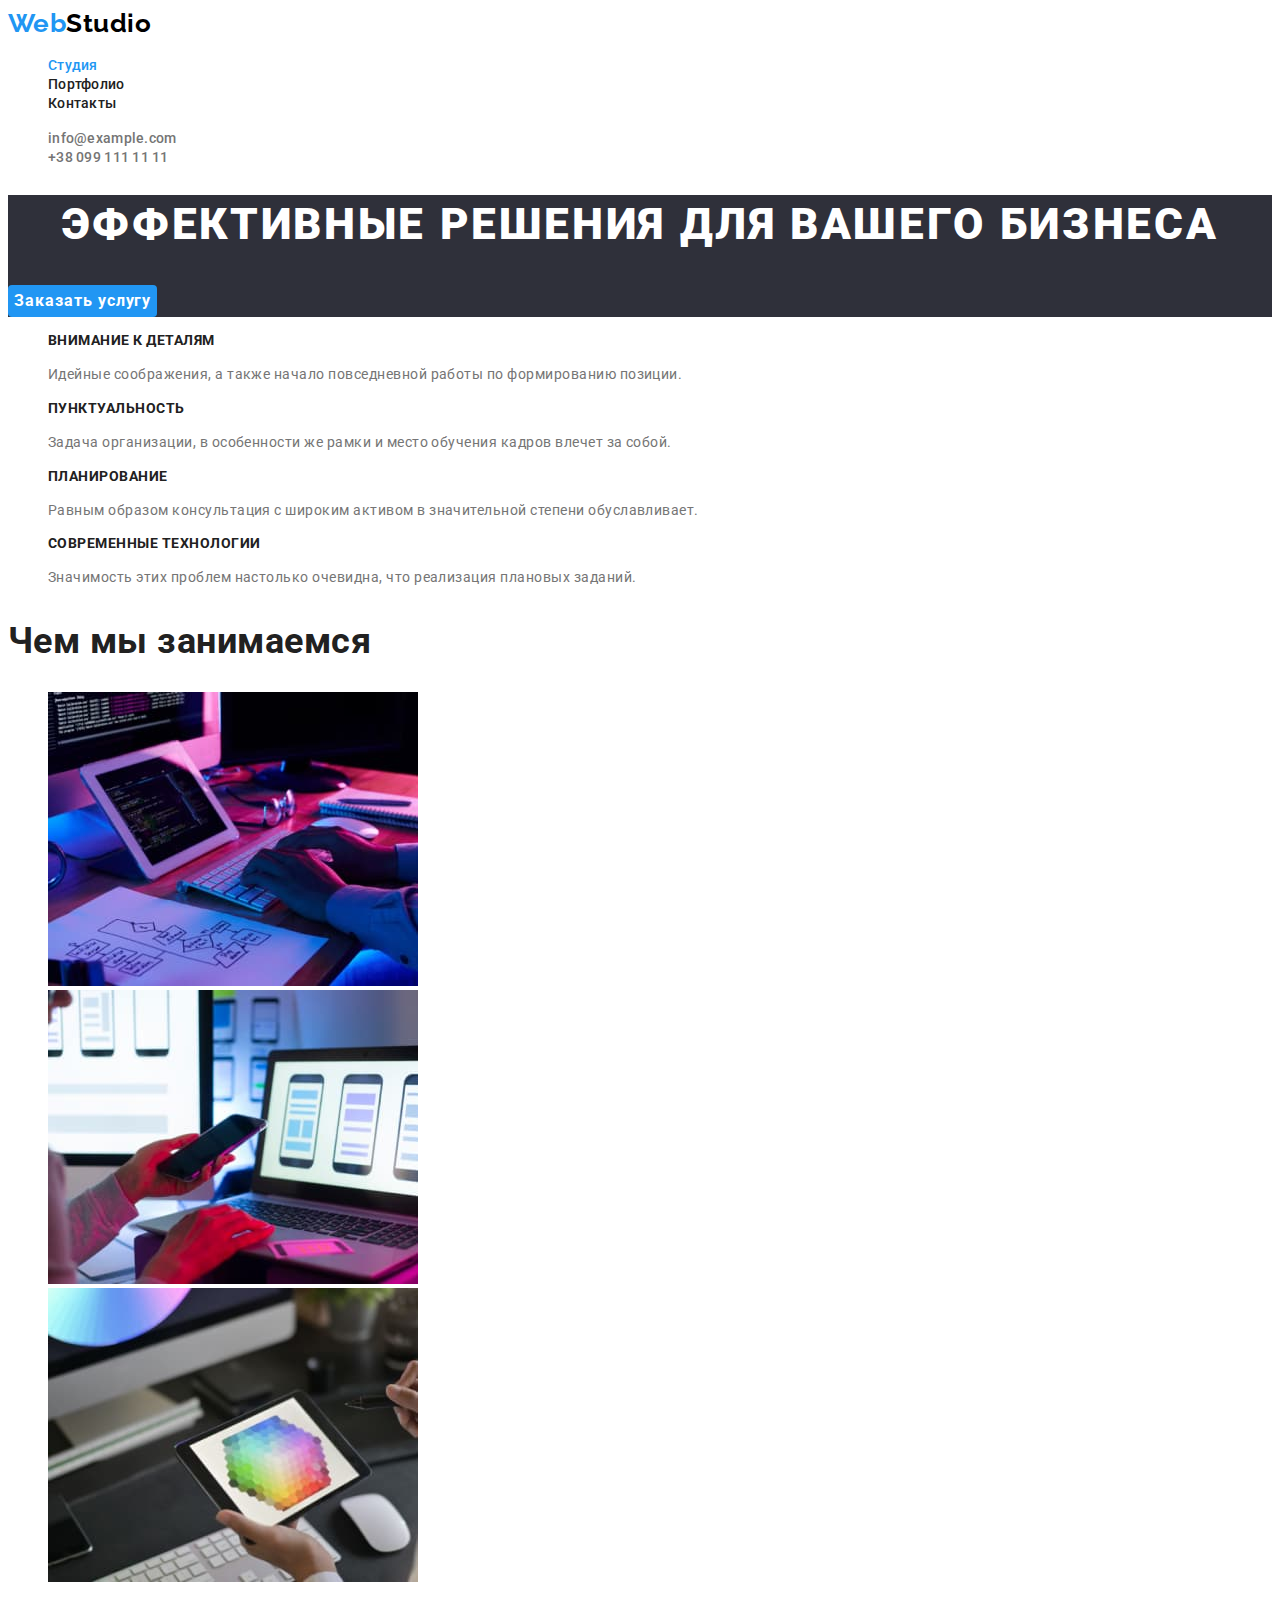
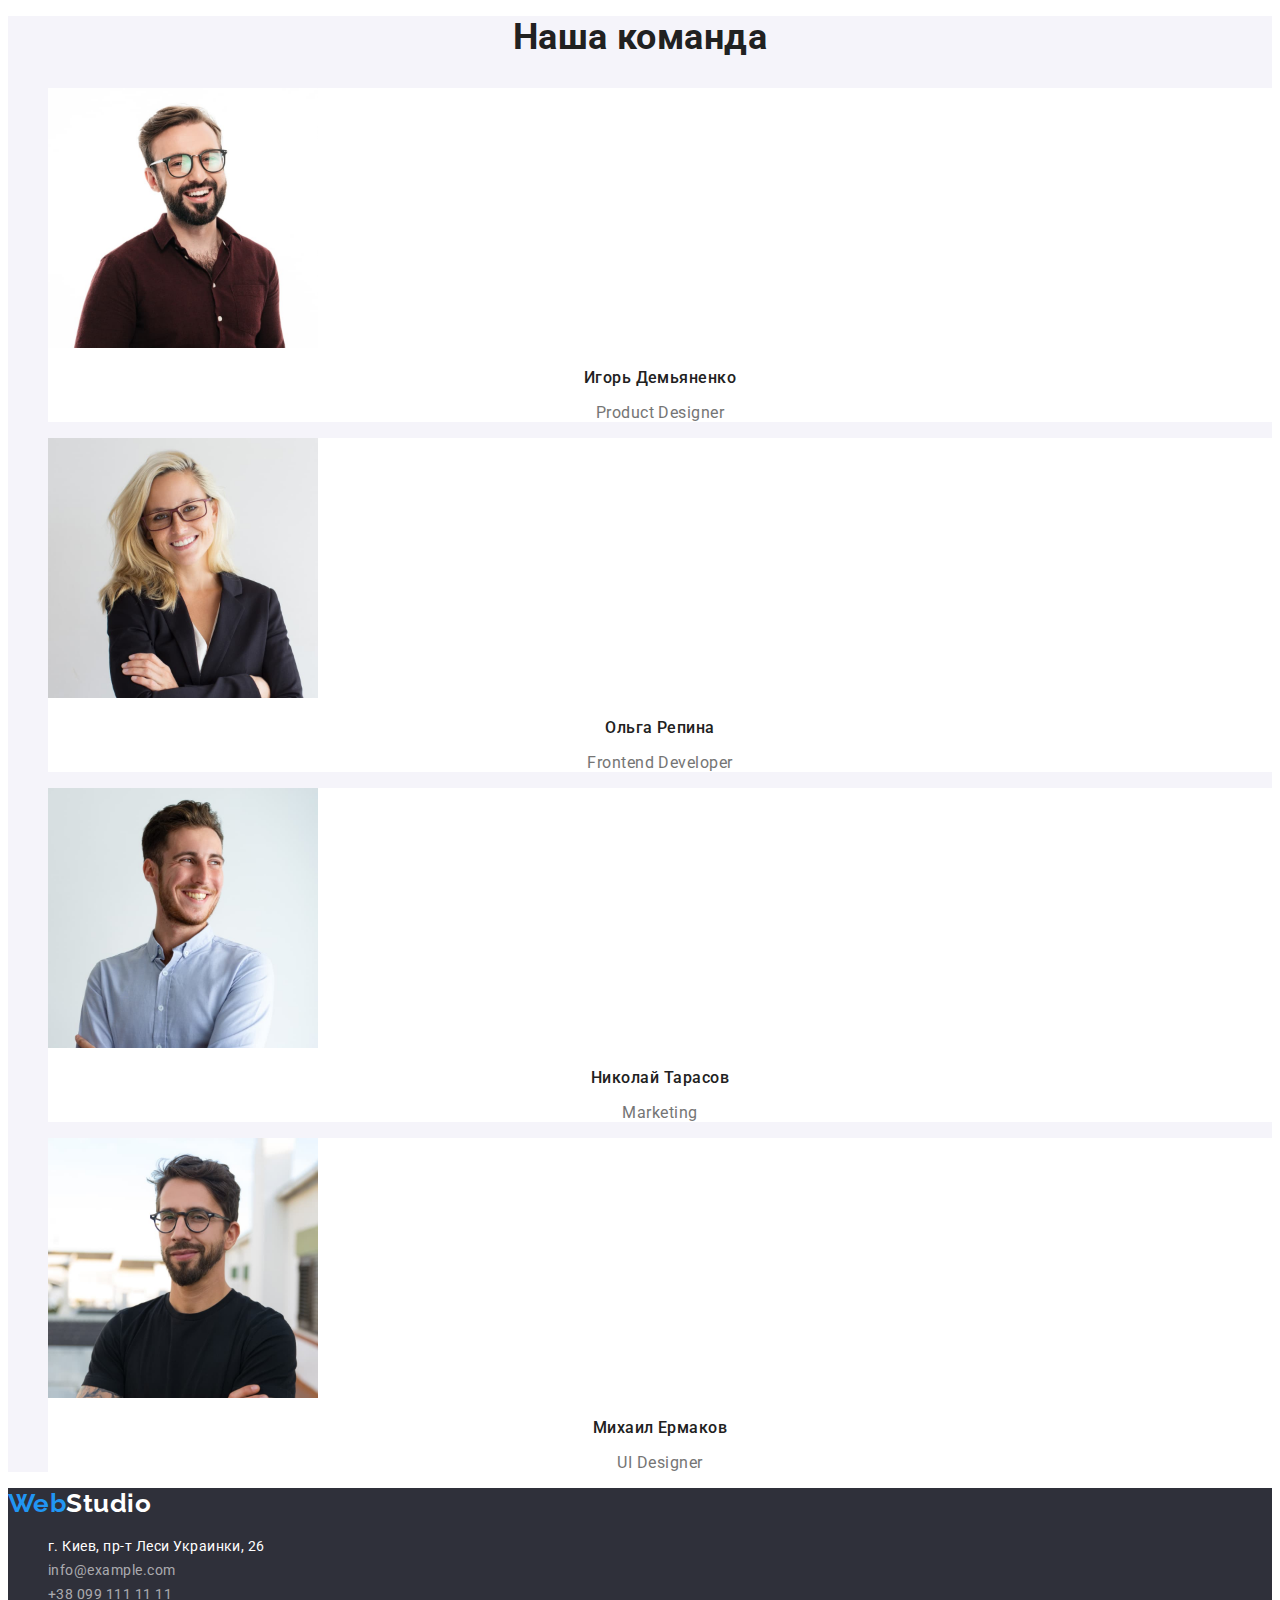
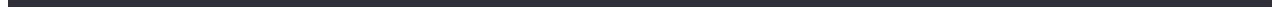
<file: index.html>
<!DOCTYPE html>
<html lang="ru">
  <head>
    <meta charset="UTF-8" />
    <meta http-equiv="X-UA-Compatible" content="IE=edge" />
    <meta name="viewport" content="width=device-width, initial-scale=1.0" />
    <title>WebStudio</title>
    <link rel="preconnect" href="https://fonts.googleapis.com" />
    <link rel="preconnect" href="https://fonts.gstatic.com" crossorigin />
    <link
      href="https://fonts.googleapis.com/css2?family=Raleway:wght@700&family=Roboto:wght@400;500;700;900&display=swap"
      rel="stylesheet"
    />
    <link rel="stylesheet" href="./css/style.css" />
  </head>

  <body>
    <!-- header -->
    <header class="header">
      <nav class="header-nav">
        <a href="./index.html" class="logo">Web<span class="logo-top">Studio</span></a>
        <ul class="header-list list">
          <li class="header-item">
            <a href="./index.html" class="header-link link current">Студия</a>
          </li>
          <li class="header-item">
            <a href="./portfolio.html" class="header-link link">Портфолио</a>
          </li>
          <li class="header-item"><a href="" class="header-link link">Контакты</a></li>
        </ul>
      </nav>
      <ul class="header-contact list">
        <li class="header-contact-item">
          <a href="mailto:info@example.com" class="header-contact-link link">info@example.com</a>
        </li>
        <li class="header-contact-item">
          <a href="tel:+380991111111" class="header-contact-link link">+38 099 111 11 11</a>
        </li>
      </ul>
    </header>

    <!-- main -->
    <main>
      <!-- section hero -->
      <section class="hero">
        <h1 class="hero-title title">Эффективные решения для вашего бизнеса</h1>
        <button type="button" class="hero-btn btn">Заказать услугу</button>
      </section>

      <!-- features -->
      <section class="features">
        <h2 class="features-title visually-hidden">Особенности</h2>
        <ul class="features-list list">
          <li class="features-item">
            <h3 class="features-title title">Внимание к деталям</h3>
            <p class="features-text">
              Идейные соображения, а также начало повседневной работы по формированию позиции.
            </p>
          </li>
          <li class="features-item">
            <h3 class="features-title title">Пунктуальность</h3>
            <p class="features-text">
              Задача организации, в особенности же рамки и место обучения кадров влечет за собой.
            </p>
          </li>
          <li class="features-item">
            <h3 class="features-title title">Планирование</h3>
            <p class="features-text">
              Равным образом консультация с широким активом в значительной степени обуславливает.
            </p>
          </li>
          <li class="features-item">
            <h3 class="features-title title">Современные технологии</h3>
            <p class="features-text">
              Значимость этих проблем настолько очевидна, что реализация плановых заданий.
            </p>
          </li>
        </ul>
      </section>

      <!-- service -->
      <section class="service">
        <h2 class="service-title title">Чем мы занимаемся</h2>
        <ul class="service-list list">
          <li class="service-item">
            <a href="" class="service-link link">
              <img src="./images/service-1.jpg" alt="работа за компьютером" width="370" />
            </a>
          </li>
          <li class="service-item">
            <a href="" class="service-link link">
              <img src="./images/service-2.jpg" alt="мобильный телефон в руке" width="370" />
            </a>
          </li>
          <li class="service-item">
            <a href="" class="service-link link">
              <img src="./images/service-3.jpg" alt="планшет с палитрой цвета" width="370" />
            </a>
          </li>
        </ul>
      </section>

      <!-- our team -->
      <section class="team">
        <h2 class="team-title title">Наша команда</h2>
        <ul class="team-list list">
          <li class="team-item">
            <a href="" class="team-link link">
              <img src="./images/person-1.jpg" alt="фото Игоря Демьяненко" width="270" />
            </a>
            <h3 class="team-link-title title">Игорь Демьяненко</h3>
            <p lang="en" class="team-item-text">Product Designer</p>
          </li>
          <li class="team-item">
            <a href="" class="team-link link">
              <img src="./images/person-2.jpg" alt="фото Ольги Репиной" width="270" />
            </a>
            <h3 class="team-link-title title">Ольга Репина</h3>
            <p lang="en" class="team-item-text">Frontend Developer</p>
          </li>
          <li class="team-item">
            <a href="" class="team-link link">
              <img src="./images/person-3.jpg" alt="фото Николая Тарасова" width="270" />
            </a>
            <h3 class="team-link-title title">Николай Тарасов</h3>
            <p lang="en" class="team-item-text">Marketing</p>
          </li>
          <li class="team-item">
            <a href="" class="team-link link">
              <img src="./images/person-4.jpg" alt="фото Михаила Ермакова" width="270" />
            </a>
            <h3 class="team-link-title title">Михаил Ермаков</h3>
            <p lang="en" class="team-item-text">UI Designer</p>
          </li>
        </ul>
      </section>
    </main>

    <footer class="footer">
      <a href="./index.html" class="logo">Web<span class="logo-bottom">Studio</span></a>
      <address class="footer-address">
        <ul class="footer-list list">
          <li class="footer-item">
            <a
              href="https://goo.gl/maps/brbRvfbXfKNv5y6a6"
              class="footer-link link city"
              target="_blank"
              rel="noopener noreferer nofolow"
              >г. Киев, пр-т Леси Украинки, 26</a
            >
          </li>
          <li class="footer-item">
            <a href="mailto:info@example.com" class="footer-link link">info@example.com</a>
          </li>
          <li class="footer-item">
            <a href="tel:+380991111111" class="footer-link link">+38 099 111 11 11</a>
          </li>
        </ul>
      </address>
    </footer>
  </body>
</html>
</file>
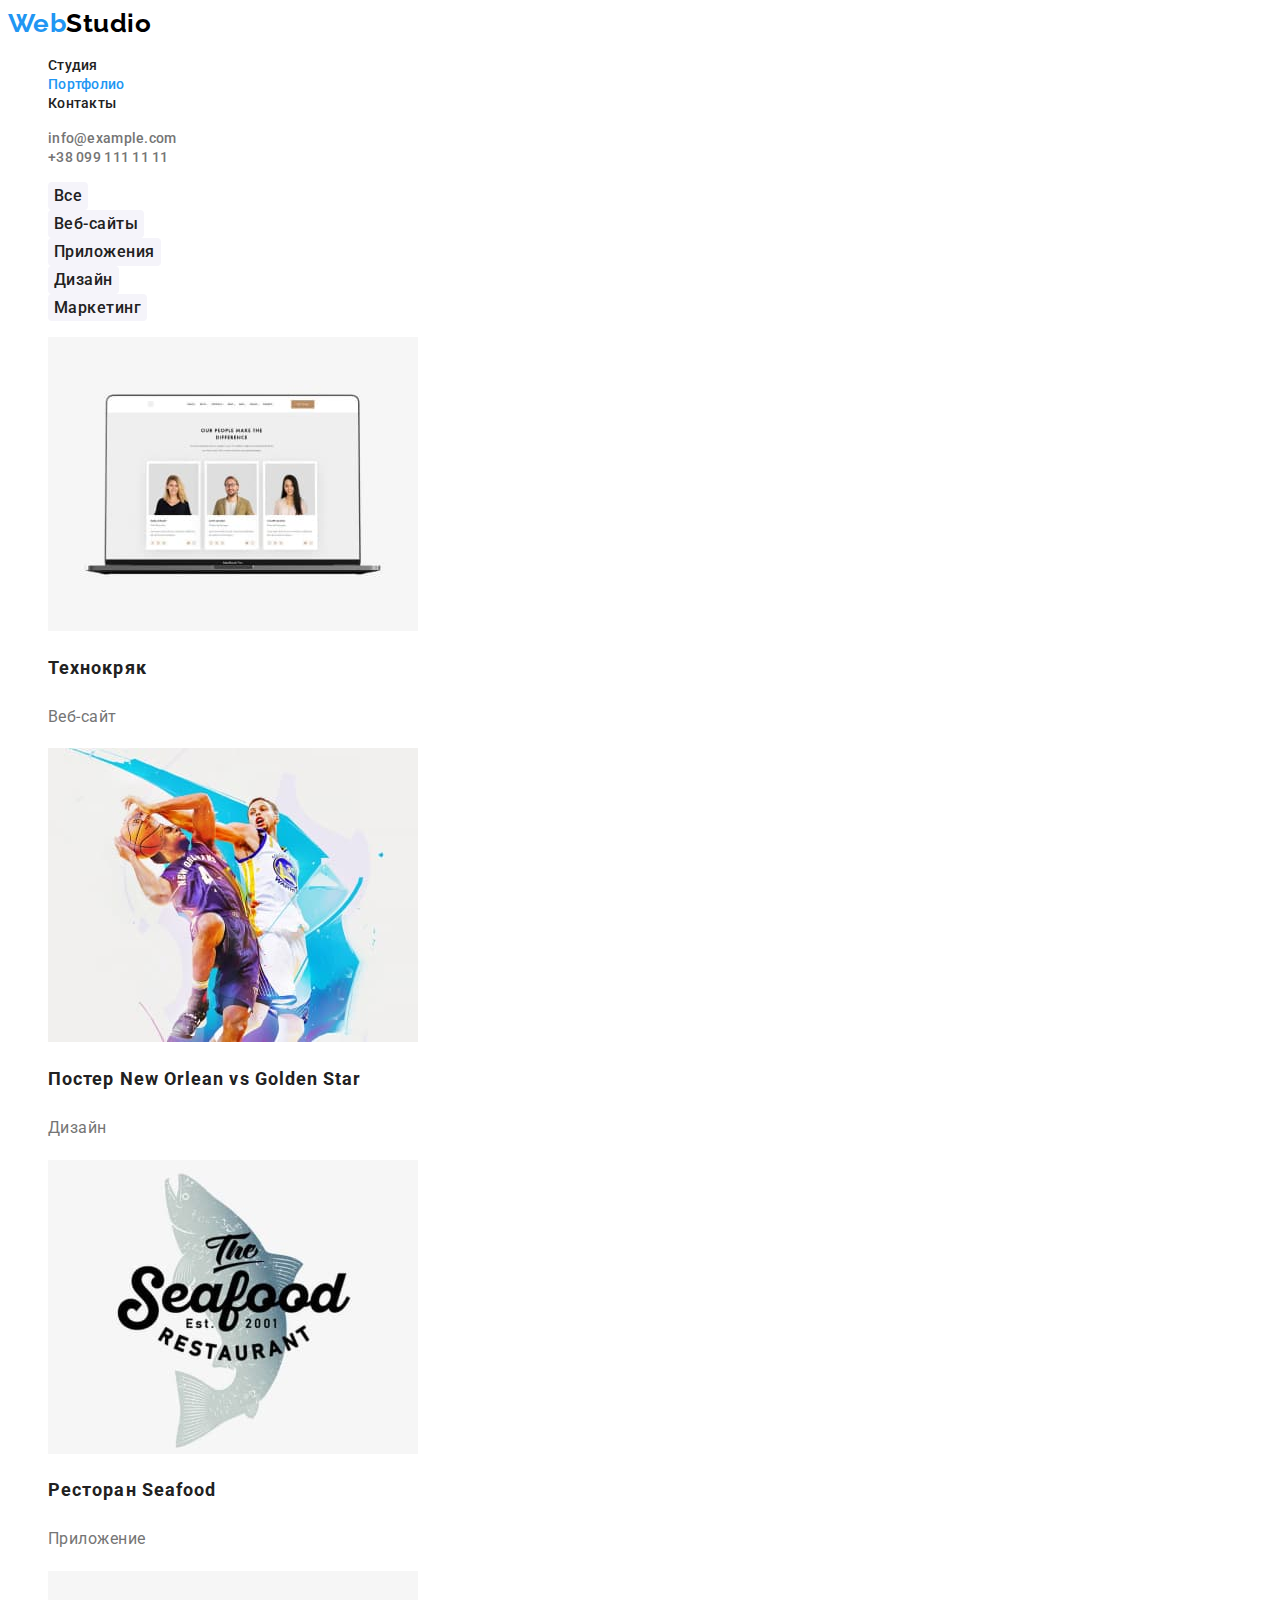
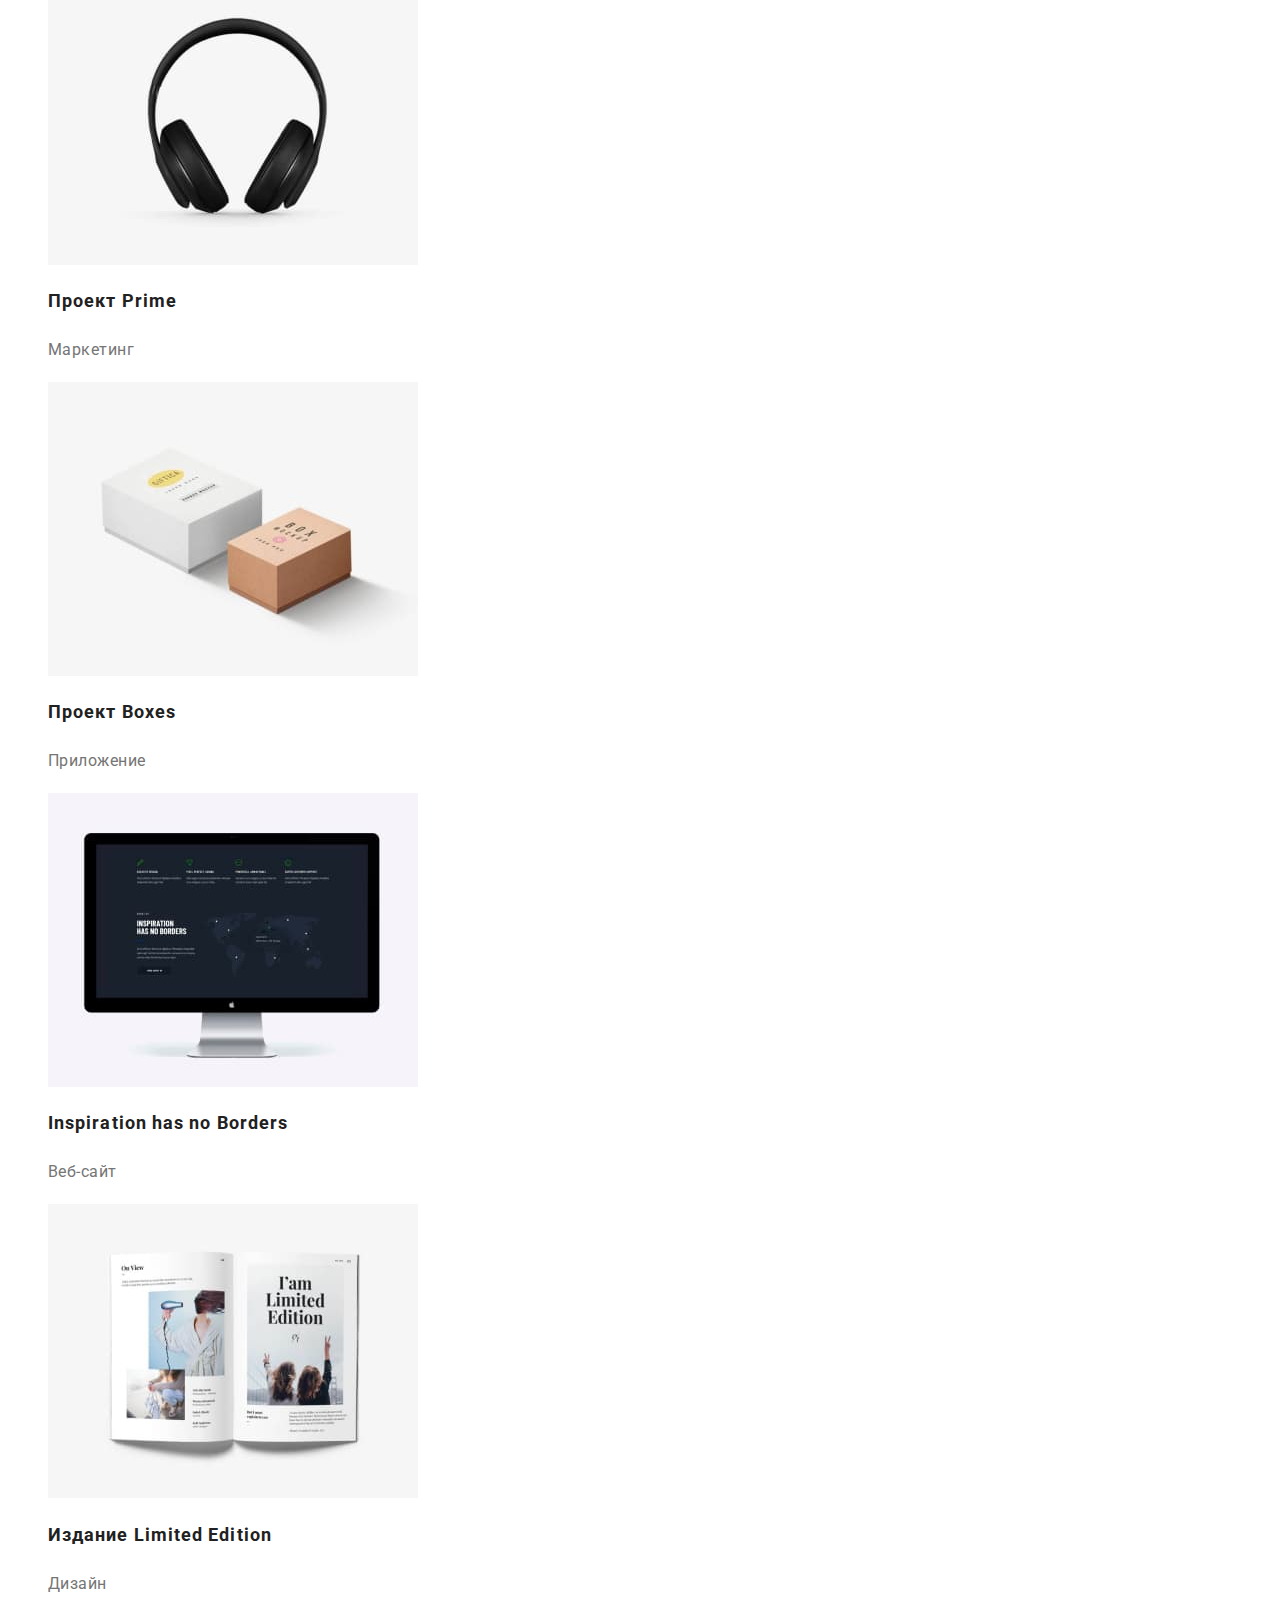
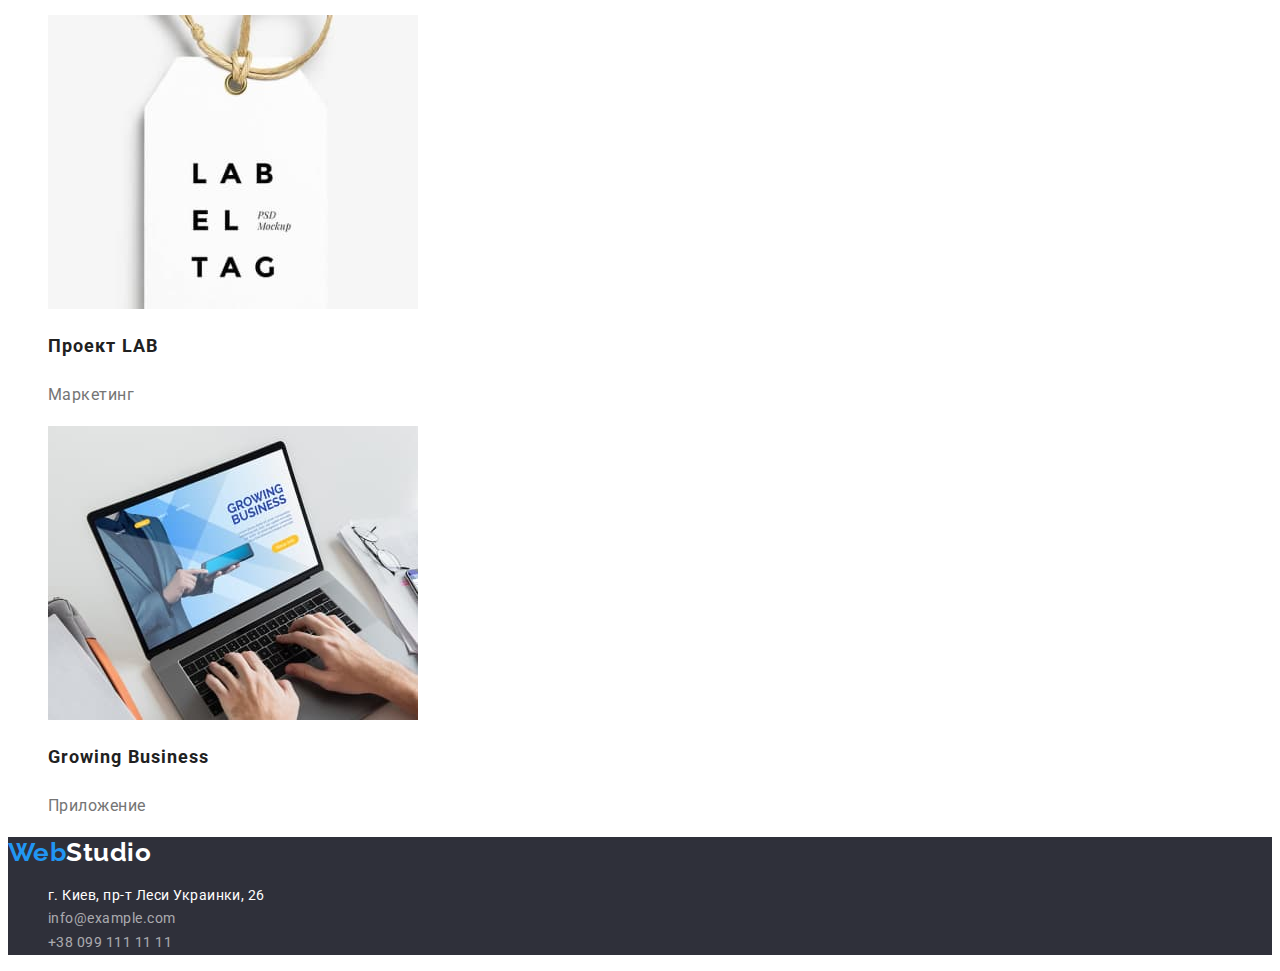
<file: portfolio.html>
<!DOCTYPE html>
<html lang="ru">
  <head>
    <meta charset="UTF-8" />
    <meta http-equiv="X-UA-Compatible" content="IE=edge" />
    <meta name="viewport" content="width=device-width, initial-scale=1.0" />
    <title>Webstudio - Портфолио</title>
    <link rel="preconnect" href="https://fonts.googleapis.com" />
    <link rel="preconnect" href="https://fonts.gstatic.com" crossorigin />
    <link
      href="https://fonts.googleapis.com/css2?family=Raleway:wght@700&family=Roboto:wght@400;500;700;900&display=swap"
      rel="stylesheet"
    />
    <link rel="stylesheet" href="./css/style.css" />
  </head>
  <body>
    <!-- header -->
    <header class="header">
      <nav class="header-nav">
        <a href="./index.html" class="logo">Web<span class="logo-top">Studio</span></a>
        <ul class="header-list list">
          <li class="header-item">
            <a href="./index.html" class="header-link link">Студия</a>
          </li>
          <li class="header-item">
            <a href="./portfolio.html" class="header-link link current">Портфолио</a>
          </li>
          <li class="header-item"><a href="" class="header-link link">Контакты</a></li>
        </ul>
      </nav>
      <ul class="header-contact list">
        <li class="header-contact-item">
          <a href="mailto:info@example.com" class="header-contact-link link">info@example.com</a>
        </li>
        <li class="header-contact-item">
          <a href="tel:+380991111111" class="header-contact-link link">+38 099 111 11 11</a>
        </li>
      </ul>
    </header>

    <!-- main -->
    <main>
      <section class="portfolio">
        <h1 class="visually-hidden">Портфолио</h1>

        <!-- portfolio filters -->
        <ul class="filter-list list">
          <li class="filter-item"><button type="button" class="filter-button btn">Все</button></li>
          <li class="filter-item">
            <button type="button" class="filter-button btn">Веб-сайты</button>
          </li>
          <li class="filter-item">
            <button type="button" class="filter-button btn">Приложения</button>
          </li>
          <li class="filter-item">
            <button type="button" class="filter-button btn">Дизайн</button>
          </li>
          <li class="filter-item">
            <button type="button" class="filter-button btn">Маркетинг</button>
          </li>
        </ul>

        <!-- portfolio items -->
        <ul class="portfolio-list list">
          <li class="portfolio-item">
            <a href="" class="portfolio-link link"
              ><img src="./images/potfolio-1.jpg" alt="трое людей на экране ноутбука" width="370" />
              <h2 class="portfolio-title title">Технокряк</h2>
              <p class="portfolio-text">Веб-сайт</p>
            </a>
          </li>
          <li class="portfolio-item">
            <a href="" class="portfolio-link link"
              ><img src="./images/potfolio-2.jpg" alt="два баскетболиста и мяч" width="370" />
              <h2 class="portfolio-title title">Постер New Orlean vs Golden Star</h2>
              <p class="portfolio-text">Дизайн</p>
            </a>
          </li>
          <li class="portfolio-item">
            <a href="" class="portfolio-link link"
              ><img
                src="./images/potfolio-3.jpg"
                alt="акула, на которой название ресторана"
                width="370"
              />
              <h2 class="portfolio-title title">Ресторан Seafood</h2>
              <p class="portfolio-text">Приложение</p>
            </a>
          </li>
          <li class="portfolio-item">
            <a href="" class="portfolio-link link"
              ><img src="./images/potfolio-4.jpg" alt="беспроводные внешние наушники" width="370" />
              <h2 class="portfolio-title title">Проект Prime</h2>
              <p class="portfolio-text">Маркетинг</p>
            </a>
          </li>
          <li class="portfolio-item">
            <a href="" class="portfolio-link link"
              ><img
                src="./images/potfolio-5.jpg"
                alt="две подарочных картонных коробки"
                width="370"
              />
              <h2 class="portfolio-title title">Проект Boxes</h2>
              <p class="portfolio-text">Приложение</p>
            </a>
          </li>
          <li class="portfolio-item">
            <a href="" class="portfolio-link link"
              ><img src="./images/potfolio-6.jpg" alt="монитор с информацией" width="370" />
              <h2 class="portfolio-title title">Inspiration has no Borders</h2>
              <p class="portfolio-text">Веб-сайт</p>
            </a>
          </li>
          <li class="portfolio-item">
            <a href="" class="portfolio-link link"
              ><img src="./images/potfolio-7.jpg" alt="открытая книга" width="370" />
              <h2 class="portfolio-title title">Издание Limited Edition</h2>
              <p class="portfolio-text">Дизайн</p>
            </a>
          </li>
          <li class="portfolio-item">
            <a href="" class="portfolio-link link"
              ><img src="./images/potfolio-8.jpg" alt="картонная этикетка на верёвке" width="370" />
              <h2 class="portfolio-title title">Проект LAB</h2>
              <p class="portfolio-text">Маркетинг</p>
            </a>
          </li>
          <li class="portfolio-item">
            <a href="" class="portfolio-link link"
              ><img src="./images/potfolio-9.jpg" alt="работа на ноутбуке" width="370" />
              <h2 class="portfolio-title title">Growing Business</h2>
              <p class="portfolio-text">Приложение</p>
            </a>
          </li>
        </ul>
      </section>
    </main>
    <!-- footer -->
    <footer class="footer">
      <a href="./index.html" class="logo">Web<span class="logo-bottom">Studio</span></a>
      <address class="footer-address">
        <ul class="footer-list list">
          <li class="footer-item">
            <a
              href="https://goo.gl/maps/brbRvfbXfKNv5y6a6"
              class="footer-link link city"
              target="_blank"
              rel="noopener noreferer nofolow"
              >г. Киев, пр-т Леси Украинки, 26</a
            >
          </li>
          <li class="footer-item">
            <a href="mailto:info@example.com" class="footer-link link">info@example.com</a>
          </li>
          <li class="footer-item">
            <a href="tel:+380991111111" class="footer-link link">+38 099 111 11 11</a>
          </li>
        </ul>
      </address>
    </footer>
  </body>
</html>
</file>
<file: css/style.css>
:root {
  --primary-color-text: #757575;
  --primary-title-color: #212121;
  --accent-color: #2196f3;

  --footer-background-color: #2f303a;
  --web-logo-color: #2196f3;
  --header-logo-studio: #000000;
  --footer-logo-studio: #ffffff;
  --footer-link-color: rgba(255, 255, 255, 0.6);

  --hero-title-color: #ffffff;
  --hero-background-color: #2f303a;
  --hero-button-accent: #188ce8;

  --section-team-background: #f5f4fa;
  --team-person-background: #ffffff;

  --portfolio-button-background: #f5f4fa;
  --portfolio-button-hover-color: #ffffff;

  --portfolio-item-background: #eeeeee;
}

/* --------------------BASIC--------------------- */

body {
  font-family: 'Roboto', sans-serif;
  letter-spacing: 0.03em;
  color: var(--primary-color-text);
  background-color: #ffffff;
}

.list {
  list-style: none;
}
.link {
  text-decoration: none;
}

.title {
  color: var(--primary-title-color);
}

.btn {
  font-family: inherit;
  text-align: center;
  cursor: pointer;
  border: none;
  border-radius: 4px;
}

.visually-hidden {
  position: absolute;
  white-space: nowrap;
  width: 1px;
  height: 1px;
  overflow: hidden;
  border: 0;
  padding: 0;
  clip: rect(0 0 0 0);
  clip-path: inset(50%);
  margin: -1px;
}
/* --------------------header--------------------- */

/* --------------------LOGO-------------*/
.logo {
  font-family: 'Raleway', sans-serif;
  font-weight: 700;
  font-size: 26px;
  line-height: 1.19;
  color: var(--accent-color);
  text-decoration: none;
}
.header-nav .logo-top {
  color: var(--header-logo-studio);
}
/* ------------------------------------- */
.header-list .current {
  color: var(--accent-color);
}

.header-link,
.header-contact-link {
  font-weight: 500;
  font-size: 14px;
  line-height: 1.14;
  letter-spacing: 0.02em;
  color: var(--primary-title-color);
}
.header-contact-link {
  color: var(--primary-color-text);
}

.header-link:hover,
.header-link:focus,
.header-contact-link:hover,
.header-contact-link:focus {
  color: var(--accent-color);
}
/* --------------------HERO--------------------- */
.hero {
  background-color: var(--hero-background-color);
}
.hero-title {
  font-weight: 900;
  font-size: 44px;
  line-height: 1.36;
  text-align: center;
  letter-spacing: 0.06em;
  text-transform: uppercase;
  color: var(--hero-title-color);
}

.hero-btn {
  font-weight: 700;
  font-size: 16px;
  line-height: 1.88;
  display: flex;
  align-items: center;
  letter-spacing: 0.06em;
  background-color: var(--accent-color);
  color: var(--hero-title-color);
}

.hero-btn:hover,
.hero-btn:focus {
  background-color: var(--hero-button-accent);
}

/* --------------------FEATURES------------------ */
.features-title {
  font-weight: 700;
  font-size: 14px;
  line-height: 1.14;
  text-transform: uppercase;
}
.features-text {
  font-size: 14px;
  line-height: 1.71;
}

/* ------------------SERVICE------------------- */
.service-title {
  font-weight: 700;
  font-size: 36px;
  line-height: 1.17;
}

/* ------------------TEAM------------------- */
.team {
  background-color: var(--section-team-background);
}
.team-item {
  background-color: var(--team-person-background);
}
.team-title {
  font-weight: 700;
  font-size: 36px;
  line-height: 1.17;
  text-align: center;
}
.team-link-title {
  font-weight: 500;
  font-size: 16px;
  line-height: 1.19;
  text-align: center;
}
.team-link-text {
  font-size: 16px;
  line-height: 1.19;
  text-align: center;
}
.team-item-text {
  font-size: 16px;
  line-height: 1.19;
  text-align: center;
}
/* ------------------FOOTER------------------- */
.footer {
  background-color: var(--footer-background-color);
}
.footer .logo-bottom {
  color: var(--footer-logo-studio);
}
.footer-link {
  font-size: 14px;
  line-height: 1.71;
  color: var(--footer-link-color);
  font-style: normal;
}
.footer-item .city {
  font-size: 14px;
  line-height: 1.71;
  color: var(--footer-logo-studio);
}

.footer-link:hover,
.footer-link:focus {
  color: var(--accent-color);
}
/* -------PORTFOLIO.INDEX----- */
/* ------------------FILTER------------------- */

.filter-button {
  font-weight: 500;
  font-size: 16px;
  line-height: 1.62;
  letter-spacing: 0.03em;
  background-color: var(--portfolio-button-background);
  color: var(--primary-title-color);
}

.filter-button:hover,
.filter-button:focus {
  background-color: var(--accent-color);
  color: var(--portfolio-button-hover-color);
}
/* ------------------PORTFOLIO------------------- */

/* .portfolio-list {
  background-color: var(--portfolio-item-background);
}
.portfolio-item {
  background-color: #ffffff;
} */

.portfolio-title {
  font-weight: 700;
  font-size: 18px;
  line-height: 2;
  letter-spacing: 0.06em;
}
.portfolio-text {
  font-size: 16px;
  line-height: 1.88;
  color: var(--primary-color-text);
}
.portfolio-title:hover,
.portfolio-title:focus,
.portfolio-text:hover,
.portfolio-text:focus {
  color: var(--accent-color);
}
</file>
